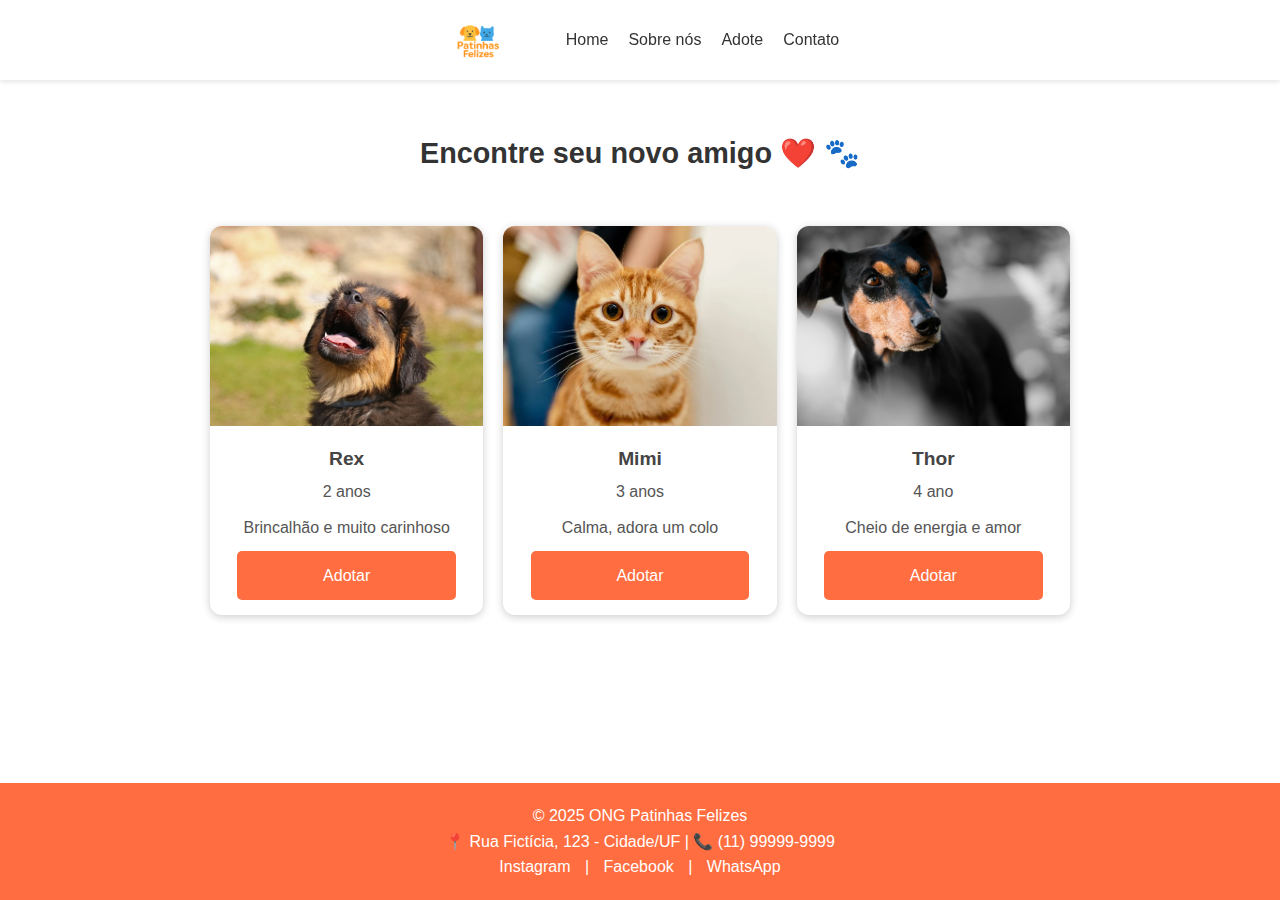
<file: adote.html>
<!DOCTYPE html>
<html lang="pt-br">
<head>
    <meta charset="UTF-8">
    <meta name="viewport" content="width=device-width, initial-scale=1.0">
    <link rel="stylesheet" href="style.css">
    <title>Adote - ONG Patinhas Felizes</title>
</head>
<body>

    <header>
        <div class="container">
            <img src="/img/Logo Patinhas Felizes.png" alt="Logo ONG Patinhas Felizes" id="logo">
            <nav id="menu">
                <ul>
                    <li><a href="index.html">Home</a></li>
                    <li><a href="index.html#sobre">Sobre nós</a></li>
                    <li><a href="adote.html">Adote</a></li>
                    <li><a href="contato.html">Contato</a></li>
                </ul>
            </nav>
        </div>
    </header>
    <main>
        <section class="adocao">
            <h2>Encontre seu novo amigo ❤️</h2>
            <div class="animais">
                <div class="card">
                    <img src="/img/dog1.jpg" alt="Rex">
                    <h3>Rex</h3>
                    <p>2 anos</p>
                    <p>Brincalhão e muito carinhoso</p>
                    <a href="contato.html" class="btn">Adotar</a>
                </div>

                <div class="card">
                    <img src="/img/gato.jpg" alt="Mimi">
                    <h3>Mimi</h3>
                    <p>3 anos</p>
                    <p>Calma, adora um colo</p>
                    <a href="contato.html" class="btn">Adotar</a>
                </div>

                <div class="card">
                    <img src="/img/dog2.jpg" alt="Luna">
                    <h3>Thor</h3>
                    <p>4 ano</p>
                    <p>Cheio de energia e amor</p>
                    <a href="contato.html" class="btn">Adotar</a>
                </div>
            </div>
        </section>
    </main>
    
    <footer>
        <p>&copy; 2025 ONG Patinhas Felizes</p>
        <p>📍 Rua Fictícia, 123 - Cidade/UF | 📞 (11) 99999-9999</p>
        <p>
            <a href="https://www.instagram.com/">Instagram</a> | 
            <a href="https://www.facebook.com/">Facebook</a> | 
            <a href="https://www.whatsapp.com/?lang=pt_BR">WhatsApp</a>
        </p>
    </footer>
</body>
</html>
</file>
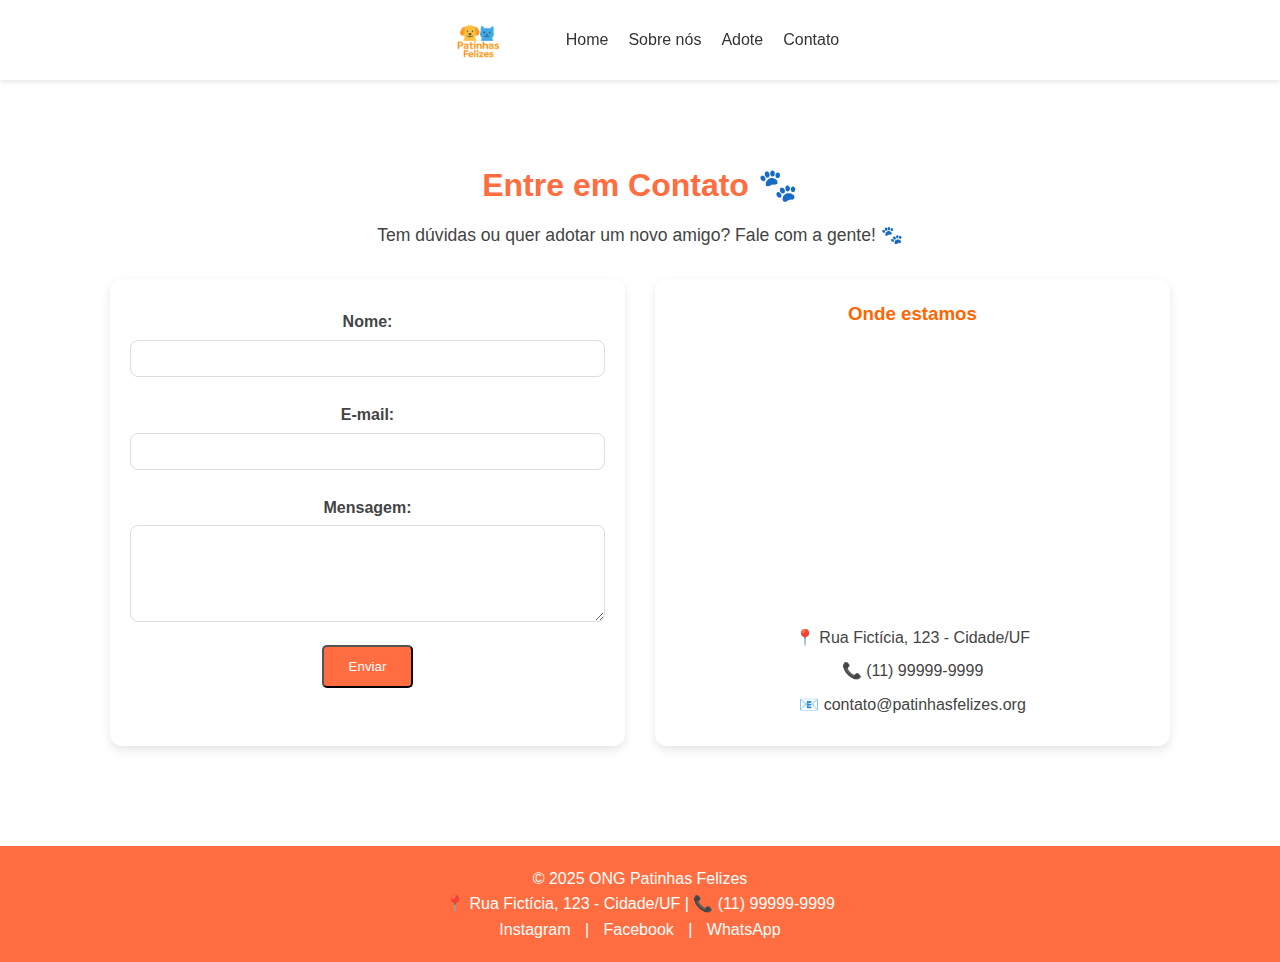
<file: contato.html>
<!DOCTYPE html>
<html lang="pt-br">
<head>
    <meta charset="UTF-8">
    <meta name="viewport" content="width=device-width, initial-scale=1.0">
    <link rel="stylesheet" href="style.css">
    <title>Contato - ONG Patinhas Felizes</title>
</head>

<body>
    <header>
        <div class="container">
        <img src="/img/Logo Patinhas Felizes.png" alt="Logo ONG Patinhas Felizes" id="logo">
            <nav id="menu">
                <ul>
                <li><a href="index.html">Home</a></li>
                <li><a href="sobre.html">Sobre nós</a></li>
                <li><a href="adote.html">Adote</a></li>
                <li><a href="contato.html" class="active">Contato</a></li>
                </ul>
            </nav>
        </div>
    </header>

    <main>
        <section class="contato">
            <h2>Entre em Contato</h2>
            <p>Tem dúvidas ou quer adotar um novo amigo? Fale com a gente! 🐾</p>

            <div class="contato-container">
            
                <form class="form-contato">
                    <label for="nome">Nome:</label>
                    <input type="text" id="nome" name="nome" required>

                    <label for="email">E-mail:</label>
                    <input type="email" id="email" name="email" required>

                    <label for="mensagem">Mensagem:</label>
                    <textarea id="mensagem" name="mensagem" rows="5" required></textarea>

                    <button type="submit" class="btn">Enviar</button>
                </form>

                <div class="mapa">
                    <h3>Onde estamos</h3>
                    
                    <iframe 
                        src="https://www.google.com/maps/embed?pb=!1m18!1m12!1m3!1d3656.171110948321!2d-46.656571984478676!3d-23.59712596839482!2m3!1f0!2f0!3f0!3m2!1i1024!2i768!4f13.1!3m3!1m2!1s0x94ce59c13bbaed4f%3A0xa2a6f59f511a5f1!2sAv.%20Paulista%2C%201000%20-%20Bela%20Vista%2C%20S%C3%A3o%20Paulo%20-%20SP%2C%2001310-100!5e0!3m2!1spt-BR!2sbr!4v1694027452724!5m2!1spt-BR!2sbr" 
                        width="100%" 
                        height="250" 
                        style="border:0;" 
                        allowfullscreen="" 
                        loading="lazy">
                    </iframe>

                    <ul class="info-contato">
                        <li>📍 Rua Fictícia, 123 - Cidade/UF</li>
                        <li>📞 (11) 99999-9999</li>
                        <li>📧 contato@patinhasfelizes.org</li>
                    </ul>
                </div>
            </div>
        </section>
    </main>


    <footer>
        <p>&copy; 2025 ONG Patinhas Felizes</p>
        <p>📍 Rua Fictícia, 123 - Cidade/UF | 📞 (11) 99999-9999</p>
        <p>
            <a href="https://www.instagram.com/">Instagram</a> | 
            <a href="https://www.facebook.com/">Facebook</a> | 
            <a href="https://www.whatsapp.com/?lang=pt_BR">WhatsApp</a>
        </p>
    </footer>
</body>
</html>
</file>
<file: style.css>
:root {
    --primary-color: #ff6d40;
    --secondary-color: #8d391f;
    --dark-color: #333;
    --light-color: #f9f9f9;
    --text-color: #444;
}

* {
    margin: 0;
    padding: 0;
    box-sizing: border-box;
}

html, body {
    height: 100%;
    margin: 0;
    display: flex;
    flex-direction: column;
}

main {
    flex: 1;
}

body {
    font-family: 'Segoe UI', Tahoma, Geneva, Verdana, sans-serif;
    line-height: 1.6;
    color: var(--text-color);
    padding-top: 80px;
}

header {
    background: #fff;
    padding: 15px 40px;
    position: fixed; 
    top: 0;
    left: 0;
    width: 100%;
    z-index: 1000;
    box-shadow: 0 2px 5px rgba(0,0,0,0.1);
}

.container {
    display: flex;
    align-items: center;
    justify-content: center; 
    gap: 50px;
}

#logo {
    max-height: 50px;
}

#menu ul {
    list-style: none;
    display: flex;
    gap: 20px;
}

#menu ul {
    list-style: none;
    display: flex;
    gap: 20px;
}

#menu ul li a {
    text-decoration: none;
    color: var(--dark-color);
    font-weight: 500;
    transition: color 0.3s ease;
}

#menu ul li a:hover {
    color: var(--primary-color);
}

.hero {
    height: 100vh; 
    background: url("/img/cao-e-gato.jpg") no-repeat center center/cover;
    display: flex;
    align-items: center;
    justify-content: center;
    text-align: center;
    color: white;
    position: relative;
}

.hero::before {
    content: "";
    position: absolute;
    top: 0; left: 0; right: 0; bottom: 0;
    background: rgba(0,0,0,0.5);
}

.hero-content {
    position: relative;
    max-width: 800px;
    padding: 20px;
    z-index: 1;
}

.hero h1 {
    font-size: 2.5rem;
    margin-bottom: 20px;
    font-weight: bold;
}

.hero p {
    font-size: 1.2rem;
    margin-bottom: 30px;
}

.btn {
    display: inline-block;
    padding: 12px 25px;
    background: var(--primary-color);
    color: #fff;
    border-radius: 5px;
    text-decoration: none;
    font-weight: 500;
    transition: background 0.3s ease;
}

.btn:hover {
    background: var(--secondary-color);
}

.sobre {
    padding: 80px 20px;
    background: var(--light-color);
}

.container-sobre {
    display: flex;
    align-items: center;
    justify-content: center;
    gap: 40px;
    max-width: 1100px;
    margin: 0 auto;
    flex-wrap: wrap;
}

.texto-sobre {
    flex: 1;
}

.texto-sobre h2 {
    font-size: 2rem;
    margin-bottom: 20px;
    color: var(--primary-color);
}

.texto-sobre p {
    font-size: 1.1rem;
    color: var(--text-color);
    line-height: 1.6;
}

.imagem-sobre {
    flex: 1;
    text-align: center;
}

.imagem-sobre img {
    max-width: 100%;
    border-radius: 10px;
    box-shadow: 0 4px 8px rgba(0,0,0,1.5);
}

.adocao {
    padding: 50px 20px;
    text-align: center;
}

.adocao h2 {
    font-size: 1.8rem;
    margin-bottom: 30px;
    color: var(--dark-color);
}

.animais {
    display: grid;
    grid-template-columns: repeat(3, 1fr); 
    gap: 20px;
    max-width: 900px;
    margin: 0 auto;
    padding: 20px;
}

.card {
    background: #fff;
    border-radius: 12px;
    box-shadow: 0 2px 8px rgba(0,0,0,0.2);
    overflow: hidden;
    text-align: center;
    transition: transform 0.2s;
}

.card:hover {
    transform: scale(1.03);
}

.card img {
    width: 100%;
    height: 200px;
    object-fit: cover;
}

.card h3 {
    margin: 10px 0 5px;
    font-size: 1.2rem;
}

.card p {
    color: #555;
    margin-bottom: 10px;
}

.card .btn {
    display: block;
    margin: 10px auto 15px;
    width: 80%;
    text-align: center;
}

footer {
  background-color: var(--primary-color);
  color: white;
  text-align: center;
  padding: 20px 0;
  margin: 0;
  
}

footer a {
  color: #fff;
  margin: 0 10px;
  text-decoration: none;
}

footer a:hover {
  text-decoration: underline;
}

.contato {
  padding: 80px 20px;
  text-align: center;
}

.contato h2 {
  font-size: 2rem;
  margin-bottom: 10px;
  color: var(--primary-color);
}

.contato p {
  margin-bottom: 30px;
  font-size: 1.1rem;
}

.contato-container {
  display: grid;
  grid-template-columns: 1fr 1fr;
  gap: 30px;
  margin: 20px auto;
  max-width: 1100px;
  padding: 0 20px;
}

.form-contato,
.mapa {
  background: #fff;
  padding: 20px;
  border-radius: 12px;
  box-shadow: 0 4px 10px rgba(0,0,0,0.1);
}

.form-contato label {
  display: block;
  margin: 10px 0 5px;
  font-weight: bold;
}

.form-contato input,
.form-contato textarea {
  width: 100%;
  padding: 10px;
  border: 1px solid #ddd;
  border-radius: 8px;
  margin-bottom: 15px;
  transition: border-color 0.3s;
}

.form-contato input:focus,
.form-contato textarea:focus {
  border-color: #ff6600;
  outline: none;
}

.mapa h3 {
  margin-bottom: 15px;
  color: #ff6600;
}

.mapa iframe {
  width: 100%;
  height: 250px;
  border-radius: 8px;
  margin-bottom: 15px;
}

.info-contato {
  list-style: none;
  padding: 0;
  margin: 0;
}

.info-contato li {
  margin: 8px 0;
  font-weight: 500;
  color: #444;
}

h2::after {
  content: " 🐾";
  color: #ff6600;
}
</file>
